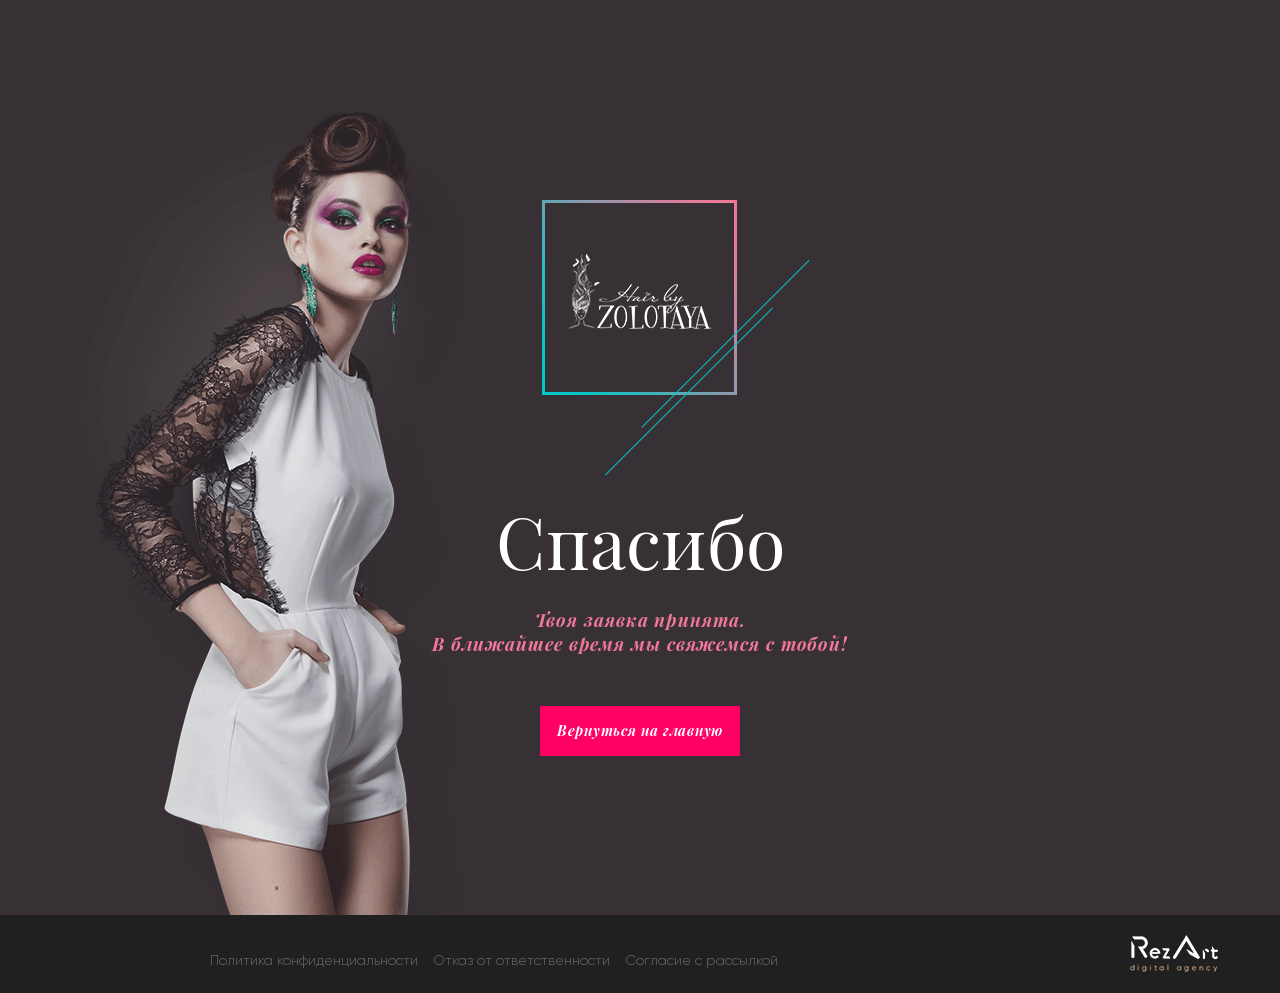
<file: success/app/index.html>
<!DOCTYPE html>
<html class="no-js" lang="ru">

<head>

    <meta charset="utf-8">

    <title>UKRAINE BEAUTY FEST 2017</title>

    <meta name="description" content="#ukrainebeautyfest - первая 12-часовая beauty сессия. 5 спикеров — легенд beauty индустрии Украины и СНГ будут делиться с Тобой своими секретами.">
    <meta name="keywords" content="ukraine beauty fest, beauty событие, бьюти событие, beauty встреча,  бьюти встреча, beauty индустрия, бьюти индустрия, Топ-стилист по волосам,  бьюти-блоггер, beauty блогер, бьюти мастер-класс, beauty мастер-класс, фешн  событие, fashion событие, Анастасия Золотая, Юлия Джулай, Рост Дикой, Диана  Глостер">

    <meta property="og:description" content="#ukrainebeautyfest - первая 12-часовая beauty сессия. 5 спикеров — легенд beauty индустрии Украины и СНГ будут делиться с Тобой своими секретами." />

    <meta property="og:image" content="http://beautyfest.com.ua//img/og.png" />
    <meta property="og:image:type" content="image/png" />
    <meta property="og:image:width" content="260" />
    <meta property="og:image:height" content="260" />

    <meta property="og:site_name" content="UKRAINE BEAUTY FEST 2017"/>
    <meta property="og:title" content="UKRAINE BEAUTY FEST 2017" />
    <meta property="og:url" content="http://beautyfest.com.ua/"/>

    <meta http-equiv="X-UA-Compatible" content="IE=edge">
    <meta name="viewport" content="width=device-width, initial-scale=1, minimum-scale=1, maximum-scale=1" />

    <link rel="apple-touch-icon" sizes="180x180" href="img/favicon/apple-touch-icon.png">
    <link rel="icon" type="image/png" href="img/favicon/favicon-32x32.png" sizes="32x32">
    <link rel="icon" type="image/png" href="img/favicon/favicon-16x16.png" sizes="16x16">
    <link rel="manifest" href="img/favicon/manifest.json">
    <link rel="shortcut icon" href="img/favicon/favicon.ico">
    <meta name="msapplication-config" content="img/favicon/browserconfig.xml">
    <meta name="theme-color" content="#f17899">




    <!-- RESET -->
    <style>html,body,div,span,applet,object,iframe,h1,h2,h3,h4,h5,h6,p,blockquote,pre,a,abbr,acronym,address,big,cite,code,del,dfn,em,img,ins,kbd,q,s,samp,small,strike,strong,sub,sup,tt,var,b,u,i,center,dl,dt,dd,ol,ul,li,fieldset,form,label,legend,table,caption,tbody,tfoot,thead,tr,th,td,article,aside,canvas,details,embed,figure,figcaption,footer,header,hgroup,menu,nav,output,ruby,section,summary,time,mark,audio,video{margin:0;padding:0;border:0;font-size:100%;font:inherit;vertical-align:baseline}article,aside,details,figcaption,figure,footer,header,hgroup,menu,nav,section{display:block}body{line-height:1}ol,ul{list-style:none}blockquote,q{quotes:none}blockquote:before,blockquote:after,q:before,q:after{content:'';content:none}table{border-collapse:collapse;border-spacing:0}*{box-sizing:border-box}html,body{height:100%;margin:0;width:100%}.container{max-width:1200px;margin:0 auto}a,button,img,input{-webkit-transition:all .5s;transition:all .5s}button,button:active,button:focus,input,input:active,input:focus,textarea,textarea:active,textarea:focus{outline:none}button,button:hover,a,a:hover{text-decoration:none;cursor:pointer}.clear{clear:both;display:block;overflow:hidden;visibility:hidden;width:0;height:0}.clearfix:before,.clearfix:after,.container:before,.container:after{content:'.';display:block;overflow:hidden;visibility:hidden;font-size:0;line-height:0;width:0;height:0}.clearfix:after,.container:after{clear:both}.left{float:left}.right{float:right}.tl{text-align:left}.tr{text-align:right}.tc{text-align:center}.flex{display:-webkit-box;display:flex;-webkit-box-align:center;align-items:center;-webkit-box-pack:center;justify-content:center}a,button,input,textarea{text-decoration:none;outline:0;border:0;-webkit-transition:color .4s ease,background-color .4s ease,background-image .4s ease,border-color .4s ease;transition:color .4s ease,background-color .4s ease,background-image .4s ease,border-color .4s ease}a:focus,button:focus,input:focus,textarea:focus{outline:0}input,textarea{-webkit-box-sizing:border-box;box-sizing:border-box}textarea{resize:none}button:hover,a:hover{cursor:pointer}</style>

    <!-- GRID -->
    <style>:before,:after{-webkit-box-sizing:border-box;-moz-box-sizing:border-box;box-sizing:border-box}.container{margin-right:auto;margin-left:auto;padding-left:15px;padding-right:15px}@media (min-width:768px){.container{width:750px}}@media (min-width:992px){.container{width:970px}}@media (min-width:1200px){.container{width:1170px}}.row{margin-left:-15px;margin-right:-15px}.col-1,.col-sm-1,.col-md-1,.col-lg-1,.col-2,.col-sm-2,.col-md-2,.col-lg-2,.col-3,.col-sm-3,.col-md-3,.col-lg-3,.col-4,.col-sm-4,.col-md-4,.col-lg-4,.col-5,.col-sm-5,.col-md-5,.col-lg-5,.col-6,.col-sm-6,.col-md-6,.col-lg-6,.col-7,.col-sm-7,.col-md-7,.col-lg-7,.col-8,.col-sm-8,.col-md-8,.col-lg-8,.col-9,.col-sm-9,.col-md-9,.col-lg-9,.col-10,.col-sm-10,.col-md-10,.col-lg-10,.col-11,.col-sm-11,.col-md-11,.col-lg-11,.col-12,.col-sm-12,.col-md-12,.col-lg-12{position:relative;min-height:1px;padding-left:15px;padding-right:15px}.col-1,.col-2,.col-3,.col-4,.col-5,.col-6,.col-7,.col-8,.col-9,.col-10,.col-11,.col-12{float:left}.col-12{width:100%}.col-11{width:91.66666667%}.col-10{width:83.33333333%}.col-9{width:75%}.col-8{width:66.66666667%}.col-7{width:58.33333333%}.col-6{width:50%}.col-5{width:41.66666667%}.col-4{width:33.33333333%}.col-3{width:25%}.col-2{width:16.66666667%}.col-1{width:8.33333333%}.col-pull-12{right:100%}.col-pull-11{right:91.66666667%}.col-pull-10{right:83.33333333%}.col-pull-9{right:75%}.col-pull-8{right:66.66666667%}.col-pull-7{right:58.33333333%}.col-pull-6{right:50%}.col-pull-5{right:41.66666667%}.col-pull-4{right:33.33333333%}.col-pull-3{right:25%}.col-pull-2{right:16.66666667%}.col-pull-1{right:8.33333333%}.col-pull-0{right:auto}.col-push-12{left:100%}.col-push-11{left:91.66666667%}.col-push-10{left:83.33333333%}.col-push-9{left:75%}.col-push-8{left:66.66666667%}.col-push-7{left:58.33333333%}.col-push-6{left:50%}.col-push-5{left:41.66666667%}.col-push-4{left:33.33333333%}.col-push-3{left:25%}.col-push-2{left:16.66666667%}.col-push-1{left:8.33333333%}.col-push-0{left:auto}.col-offset-12{margin-left:100%}.col-offset-11{margin-left:91.66666667%}.col-offset-10{margin-left:83.33333333%}.col-offset-9{margin-left:75%}.col-offset-8{margin-left:66.66666667%}.col-offset-7{margin-left:58.33333333%}.col-offset-6{margin-left:50%}.col-offset-5{margin-left:41.66666667%}.col-offset-4{margin-left:33.33333333%}.col-offset-3{margin-left:25%}.col-offset-2{margin-left:16.66666667%}.col-offset-1{margin-left:8.33333333%}.col-offset-0{margin-left:0}.clearfix:before,.clearfix:after,.container:before,.container:after,.container-fluid:before,.container-fluid:after,.row:before,.row:after{content:" ";display:table}.clearfix:after,.container:after,.container-fluid:after,.row:after{clear:both}.center-block{display:block;margin-left:auto;margin-right:auto}</style>

    <!-- FONTS+HEADER -->
    <style>@font-face{font-family:"Gilroy-Light";font-style:normal;font-weight:400;src:url(fonts/Gilroy-Light.woff2) format("woff2"),url(fonts/Gilroy-Light.woff) format("woff")}@font-face{font-family:"PlayfairDisplay-BoldItalic";font-style:normal;font-weight:400;src:url(fonts/PlayfairDisplay-BoldItalic.woff2) format("woff2"),url(fonts/PlayfairDisplay-BoldItalic.woff) format("woff")}@font-face{font-family:"PlayfairDisplay-Regular";font-style:normal;font-weight:400;src:url(fonts/PlayfairDisplay-Regular.woff2) format("woff2"),url(fonts/PlayfairDisplay-Regular.woff) format("woff")}
    body{position:relative;font:18px/24px Gilroy-Light,sans-serif;color:#838183;background-color:#fff}body.unscroll{overflow:hidden}h2{color:#373035;font-size:48px;line-height:56px;position:relative}.md-modal.md-show{opacity:1}.md-modal{opacity:0}.hidden{height:0;width:0}::-webkit-scrollbar{width:10px}::-webkit-scrollbar-track{-webkit-box-shadow:inset 0 0 20px rgba(0,0,0,0.3)}::-webkit-scrollbar-thumb{-webkit-border-radius:0;border-radius:0;background:#f17899;-webkit-box-shadow:inset 0 0 6px rgba(0,0,0,0.5)}::-webkit-scrollbar-thumb:window-inactive{background:#f17899}.text--title{font-family:"PlayfairDisplay-Regular",sans-serif}.text--italic{letter-spacing:.05em;font-family:"PlayfairDisplay-Italic",sans-serif}.text--ibold{font-family:"PlayfairDisplay-BoldItalic",sans-serif;color:#373035;letter-spacing:.05em}.text--pink{color:#f17899}.text--white{color:#fff}.title--main{font-size:24px;line-height:30px}.title--small{font-size:18px}.btn{max-width:200px;width:100%;height:50px;background-color:#ff0065;color:#fff;font:14px/24px PlayfairDisplay-BoldItalic,sans-serif;text-align:center;letter-spacing:.05em}.btn:hover{background-color:#00c8c8}.btn:active{background-color:#007b7b}section{padding-bottom:77px;position:relative;min-height:100vh;background-image:url(img/bg.png);background-position:top center;background-repeat:no-repeat;background-color:#373135;text-align:center;padding-top:200px}section .logo{margin-right:-72px}section h1{color:#fff;font-size:72px;line-height:76px;margin:20px 0 30px}section .btn{margin:50px auto 160px}footer{padding:15px 0;background-color:#202020;position:absolute;bottom:0;left:0;right:0}footer .politics{margin-top:17px}footer .politics a{color:#65666a;font-size:14px}footer .politics a:hover{color:#f17899}footer .politics a + a{margin-left:10px}footer .logo_rezart{margin-top:5px;margin-left:25px;width:80px;float:right}@media (min-width: 768px) and (max-width: 991px){footer .politics a{font-size:13px}}@media screen and (max-height: 700px){.md_large .md_content{max-height:320px}}@media (max-width: 767px){[class*='col']{width:100%}section{padding-bottom:182px;overflow:hidden;padding-top:60px;background-image:none}footer{text-align:center}footer .politics a{font-size:14px;display:block;text-align:center}footer .politics a + a{margin-left:0}footer .logo_rezart{display:inline-block;float:none;margin-top:20px;margin-left:0}div[id*='modal_politics'] h2{padding-top:70px;font-size:28px}div[id*='modal_politics'] .btn_close_modal{top:20px}}</style>

    <!-- Load CSS, CSS Localstorage & WebFonts Main Function -->
    <script>!function(a){"use strict";function b(a,b,c){a.addEventListener?a.addEventListener(b,c,!1):a.attachEvent&&a.attachEvent("on"+b,c)}function c(b,c){return a.localStorage&&localStorage[b+"_content"]&&localStorage[b+"_file"]===c}function d(b,d){if(a.localStorage&&a.XMLHttpRequest)c(b,d)?f(localStorage[b+"_content"]):e(b,d);else{var h=g.createElement("link");h.href=d,h.id=b,h.rel="stylesheet",h.type="text/css",g.getElementsByTagName("head")[0].appendChild(h),g.cookie=b}}function e(a,b){var c=new XMLHttpRequest;c.open("GET",b,!0),c.onreadystatechange=function(){4===c.readyState&&200===c.status&&(f(c.responseText),localStorage[a+"_content"]=c.responseText,localStorage[a+"_file"]=b)},c.send()}function f(a){var b=g.createElement("style");b.setAttribute("type","text/css"),g.getElementsByTagName("head")[0].appendChild(b),b.styleSheet?b.styleSheet.cssText=a:b.innerHTML=a}var g=a.document;a.loadCSS=function(a,b,c){var d,e=g.createElement("link");if(b)d=b;else{var f;f=g.querySelectorAll?g.querySelectorAll("style,link[rel=stylesheet],script"):(g.body||g.getElementsByTagName("head")[0]).childNodes,d=f[f.length-1]}var h=g.styleSheets;e.rel="stylesheet",e.href=a,e.media="only x",d.parentNode.insertBefore(e,b?d:d.nextSibling);var i=function(a){for(var b=e.href,c=h.length;c--;)if(h[c].href===b)return a();setTimeout(function(){i(a)})};return e.onloadcssdefined=i,i(function(){e.media=c||"all"}),e},a.loadLocalStorageCSS=function(e,f){c(e,f)||g.cookie.indexOf(e)>-1?d(e,f):b(a,"load",function(){d(e,f)})}}(this);</script>

<!--     <link rel="stylesheet" href="css/fonts.css"> -->
    <!-- <link rel="stylesheet" href="css/header.css"> -->
    <!-- Load CSS Start -->

    <script>loadCSS( "css/main.css?ver=1.0.0", false, "all" );</script>
    <!-- Load CSS End -->

    <!-- Load CSS Compiled without JS -->
    <noscript>
        <link rel="stylesheet" href="css/main.css">
    </noscript>

</head>
<body >


<section>
    <div class="container">
        <div class="row">
            <div class="col-12">
                <img src="img/logo.png" alt="" class="logo">
                <h1 class="text--title">Спасибо</h1>
                <p class="afterheader text--ibold text--pink">Твоя заявка принята. <br /> В ближайшее время мы свяжемся с тобой!</p>
                <a class="flex btn" href="http://beautyfest.com.ua/">Вернуться на главную</a>
            </div>
        </div>
    </div>

    <footer>
        <div class="container">
            <div class="row">
                <div class="col-9">
                    <div class="politics">
                        <a class="md-trigger" data-modal="modal_politics_one">Политика  конфиденциальности</a>
                        <a class="md-trigger" data-modal="modal_politics_two">Отказ от  ответственности</a>
                        <a class="md-trigger" data-modal="modal_politics_three">Согласие с  рассылкой</a>
                    </div>
                </div>
                <div class="col-3">
                    <a class="logo_rezart" target="_blank" href="http://rezart.com.ua/"><img src="img/logo-rezart.png" alt="Rezart Digital Agency" ></a>
                </div>
            </div>
        </div>
    </footer>
</section>



<div class="hidden">
    <div class="md-modal md-effect-8 md_large" id="modal_politics_one">
        <div class="md-content">
            <span class="btn_close_modal">
                <a class="md-close"><svg xmlns="http://www.w3.org/2000/svg" viewBox="0 0 52 52" ><style>.a{fill:#424242;}</style><path d="M26 0C11.7 0 0 11.7 0 26s11.7 26 26 26 26-11.7 26-26S40.3 0 26 0zM26 50C12.8 50 2 39.2 2 26S12.8 2 26 2s24 10.8 24 24S39.2 50 26 50z" class="a"/><path d="M35.7 16.3c-0.4-0.4-1-0.4-1.4 0L26 24.6l-8.3-8.3c-0.4-0.4-1-0.4-1.4 0s-0.4 1 0 1.4L24.6 26l-8.3 8.3c-0.4 0.4-0.4 1 0 1.4C16.5 35.9 16.7 36 17 36s0.5-0.1 0.7-0.3L26 27.4l8.3 8.3C34.5 35.9 34.7 36 35 36s0.5-0.1 0.7-0.3c0.4-0.4 0.4-1 0-1.4L27.4 26l8.3-8.3C36.1 17.3 36.1 16.7 35.7 16.3z" class="a"/></svg></a>
            </span>
            <div class="titlebox">
                <h2 class="title tc">Политика конфиденциальности</h2>
            </div>
            <div class="md_content tl">
                <p>Ваша конфиденциальность очень важна для нас. Мы хотим, чтобы Ваша работа в Интернет по возможности была максимально приятной и полезной, и Вы совершенно спокойно использовали широчайший спектр информации, инструментов и возможностей, которые предлагает Интернет.</p>
                <p>Личная информация Членов, собранная при регистрации (или в любое другое время) преимущественно используется для подготовки Продуктов или Услуг в соответствии с Вашими потребностями. Ваша информация не будет передана или продана третьим сторонам. Однако мы можем частично раскрывать личную информацию в особых случаях, описанных в &laquo;Согласии с рассылкой&raquo;</p>
                <p><strong>Какие данные собираются на сайте</strong></p>
                <p>При добровольной регистрации на получение рассылки вы отправляете свое Имя и E-mail через форму регистрации.</p>
                <p><strong>С какой целью собираются эти данные</strong></p>
                <p>Имя используется для обращения лично к вам, а ваш e-mail для отправки вам писем рассылок, новостей, полезных материалов, коммерческих предложений.</p>
                <p>Ваши имя и e-mail не передаются третьим лицам, ни при каких условиях кроме случаев, связанных с исполнением требований законодательства.</p>
                <p>Вы можете отказаться от получения писем рассылки и удалить из базы данных свои контактные данные в любой момент, кликнув на ссылку для отписки, присутствующую в каждом письме.</p>
                <p><strong>Как эти данные используются</strong></p>
                <p>При помощи этих данных собирается информация о действиях посетителей на сайте с целью улучшения его содержания, улучшения функциональных возможностей сайта и, как следствие, создания качественного контента и сервисов для посетителей.</p>
                <p>Вы можете в любой момент изменить настройки своего браузера так, чтобы браузер блокировал все файлы или оповещал об отправке этих файлов. Учтите при этом, что некоторые функции и сервисы не смогут работать должным образом.</p>
                <p><strong>Как эти данные защищаются</strong></p>
                <p>Для защиты Вашей личной информации мы используем разнообразные административные, управленческие и технические меры безопасности. Наша Компания придерживается различных международных стандартов контроля, направленных на операции с личной информацией, которые включают определенные меры контроля по защите информации, собранной в Интернет.</p>
                <p>Наших сотрудников обучают понимать и выполнять эти меры контроля, они ознакомлены с нашим Уведомлением о конфиденциальности, нормами и инструкциями.</p>
                <p>Тем не менее, несмотря на то, что мы стремимся обезопасить Вашу личную информацию, Вы тоже должны принимать меры, чтобы защитить ее.</p>
                <p>Мы настоятельно рекомендуем Вам принимать все возможные меры предосторожности во время пребывания в Интернете. Организованные нами услуги и веб-сайты предусматривают меры по защите от утечки, несанкционированного использования и изменения информации, которую мы контролируем. Несмотря на то, что мы делаем все возможное, чтобы обеспечить целостность и безопасность своей сети и систем, мы не можем гарантировать, что наши меры безопасности предотвратят незаконный доступ к этой информации хакеров сторонних организаций.</p>
                <p>В случае изменения данной политики конфиденциальности вы сможете прочитать об этих изменениях на этой странице или, в особых случаях, получить уведомление на свой e-mail.</p>
            </div>
        </div>
    </div>
    <div class="md-modal md-effect-8 md_large" id="modal_politics_two">
        <div class="md-content">
            <span class="btn_close_modal">
                <a class="md-close"><svg xmlns="http://www.w3.org/2000/svg" viewBox="0 0 52 52" ><style>.a{fill:#424242;}</style><path d="M26 0C11.7 0 0 11.7 0 26s11.7 26 26 26 26-11.7 26-26S40.3 0 26 0zM26 50C12.8 50 2 39.2 2 26S12.8 2 26 2s24 10.8 24 24S39.2 50 26 50z" class="a"/><path d="M35.7 16.3c-0.4-0.4-1-0.4-1.4 0L26 24.6l-8.3-8.3c-0.4-0.4-1-0.4-1.4 0s-0.4 1 0 1.4L24.6 26l-8.3 8.3c-0.4 0.4-0.4 1 0 1.4C16.5 35.9 16.7 36 17 36s0.5-0.1 0.7-0.3L26 27.4l8.3 8.3C34.5 35.9 34.7 36 35 36s0.5-0.1 0.7-0.3c0.4-0.4 0.4-1 0-1.4L27.4 26l8.3-8.3C36.1 17.3 36.1 16.7 35.7 16.3z" class="a"/></svg></a>
            </span>
            <div class="titlebox">
                <h2 class="title tc">Отказ от ответственности</h2>
            </div>
            <div class="md_content tl">
                <p><strong>В соответствии с действующим законодательством</strong>, Администрация отказывается от каких-либо заверений и гарантий, предоставление которых может иным образом подразумеваться, и отказывается от ответственности в отношении Сайта, Содержимого и их использования.</p>
                <p>Ни при каких обстоятельствах Администрация Сайта не будет нести ответственности ни перед какой стороной за какой-либо прямой, непрямой, особый или иной косвенный ущерб в результате любого использования информации на этом Сайте или на любом другом сайте, на который имеется гиперссылка с нашего cайта, возникновение зависимости, снижения продуктивности, увольнения или прерывания трудовой активности, а равно и отчисления из учебных учреждений, за любую упущенную выгоду, приостановку хозяйственной деятельности, потерю программ или данных в Ваших информационных системах или иным образом, возникшие в связи с доступом, использованием или невозможностью использования Сайта, Содержимого или какого-либо связанного интернет-сайта, или неработоспособностью, ошибкой, упущением, перебоем, дефектом, простоем в работе или задержкой в передаче, компьютерным вирусом или системным сбоем, даже если администрация будет явно поставлена в известность о возможности такого ущерба.</p>
                <p>Пользователь соглашается с тем, что все возможные споры будут разрешаться по нормам права.</p>
                <p>Пользователь соглашается с тем, что нормы и законы о защите прав потребителей не могут быть применимы к использованию им Сайта, поскольку он не оказывает возмездных услуг.</p>
                <p>Используя данный Сайт, Вы выражаете свое согласие с &laquo;Отказом от ответственности&raquo; и установленными Правилами и принимаете всю ответственность, которая может быть на Вас возложена.</p>
            </div>
        </div>
    </div>

    <div class="md-modal md-effect-8 md_large" id="modal_politics_three">
        <div class="md-content">
            <span class="btn_close_modal">
                <a class="md-close"><svg xmlns="http://www.w3.org/2000/svg" viewBox="0 0 52 52" ><style>.a{fill:#424242;}</style><path d="M26 0C11.7 0 0 11.7 0 26s11.7 26 26 26 26-11.7 26-26S40.3 0 26 0zM26 50C12.8 50 2 39.2 2 26S12.8 2 26 2s24 10.8 24 24S39.2 50 26 50z" class="a"/><path d="M35.7 16.3c-0.4-0.4-1-0.4-1.4 0L26 24.6l-8.3-8.3c-0.4-0.4-1-0.4-1.4 0s-0.4 1 0 1.4L24.6 26l-8.3 8.3c-0.4 0.4-0.4 1 0 1.4C16.5 35.9 16.7 36 17 36s0.5-0.1 0.7-0.3L26 27.4l8.3 8.3C34.5 35.9 34.7 36 35 36s0.5-0.1 0.7-0.3c0.4-0.4 0.4-1 0-1.4L27.4 26l8.3-8.3C36.1 17.3 36.1 16.7 35.7 16.3z" class="a"/></svg></a>
            </span>
            <div class="titlebox">
                <h2 class="title tc">Согласие с рассылкой</h2>
            </div>
            <div class="md_content tl">
                <p>Заполняя форму на нашем сайте &mdash; вы соглашаетесь с нашей политикой конфиденциальности. Также вы соглашаетесь с тем, что мы имеем право разглашать ваши личные данные в следующих случаях:</p>
                <p><strong>1) С Вашего согласия:</strong>&nbsp;Во всех остальных случаях перед передачей информации о Вас третьим сторонам наша Компания обязуется получить Ваше явное согласие. Например, наша Компания может реализовывать совместное предложение или конкурс с третьей стороной, тогда мы попросим у Вас разрешение на совместное использование Вашей личной информации с третьей стороной.</p>
                <p><strong>2) Компаниям, работающим от нашего лица:</strong>&nbsp;Мы сотрудничаем с другими компаниями, выполняющими от нашего лица функции бизнес поддержки, в связи с чем Ваша личная информация может быть частично раскрыта. Мы требуем, чтобы такие компании использовали информацию только в целях предоставления услуг по договору; им запрещается передавать данную информацию другим сторонам в ситуациях, отличных от случаев, когда это вызвано необходимостью предоставления оговоренных услуг. Примеры функций бизнес поддержки: выполнение заказов, реализация заявок, выдача призов и бонусов, проведение опросов среди клиентов и управление информационными системами. Мы также раскрываем обобщенную неперсонифицированную информацию при выборе поставщиков услуг.</p>
                <p><strong>3) Дочерним и совместным предприятиям:</strong>&nbsp;Под дочерним или совместным предприятием понимается организация, не менее 50% долевого участия которой принадлежит Компании. При передаче Вашей информации партнеру по дочернему или совместному предприятию наша Компания требует не разглашать данную информацию другим сторонам в маркетинговых целях и не использовать Вашу информацию каким-либо путем, противоречащим Вашему выбору. Если Вы указали, что не хотите получать от нашей Компании какие-либо маркетинговые материалы, то мы не будем передавать Вашу информацию своим партнерам по дочерним и совместным предприятиям для маркетинговых целей.</p>
                <p><strong>4) На совместно позиционируемых или партнерских страницах:</strong>&nbsp;Наша Компания может делиться информацией с компаниями-партнерами, вместе с которыми реализует специальные предложения и мероприятия по продвижению товара на совместно позиционируемых страницах нашего сайта. При запросе анкетных данных на таких страницах Вы получите предупреждение о передаче информации. Партнер использует любую предоставленную Вами информацию согласно собственному уведомлению о конфиденциальности, с которым Вы можете ознакомиться перед предоставлением информации о себе.</p>
                <p><strong>5) При передаче контроля над предприятием:</strong>&nbsp;Наша Компания оставляет за собой право передавать Ваши анкетные данные в связи с полной или частичной продажей или трансфертом нашего предприятия или его активов. При продаже или трансферте бизнеса наша Компания предоставит Вам возможность отказаться от передачи информации о себе. В некоторых случаях это может означать, что новая организация не сможет далее предоставлять Вам услуги или продукты, ранее предоставляемые нашей Компанией.</p>
                <p><strong>6)  При проведении мероприятий: </strong> Заполняя анкету участника на како-либо событие Компании, мы можем делиться Вашими данными с другими участниками. Это делается для удобства коммуникации между участниками мероприятия. Эти данные не будут переданы лицам, которые не являются участниками мероприятия, и которые не соответствуют пунктам в разделе «Согласие с рассылкой». </p>
                <p><strong>7) Правоохранительным органам:</strong>&nbsp;Наша Компания может без Вашего на то согласия раскрывать персональную информацию третьим сторонам по любой из следующих причин: во избежание нарушений закона, нормативных правовых актов или постановлений суда; участие в правительственных расследованиях; помощь в предотвращении мошенничества; а также укрепление или защита прав Компании или ее дочерних предприятий.</p>
                <p>Вся личная информация, которая передана Вами для регистрации на нашем сайте, может быть в любой момент изменена либо полностью удалена из нашей базы по Вашему запросу. Для этого Вам необходимо связаться с нами любым удобным для Вас способом, использую контактную информацию, размещенную в специальном разделе нашего сайта.</p>
                <p>Если Вы захотите отказаться от получения писем нашей регулярной рассылки, вы можете это сделать в любой момент с помощью специальной ссылки, которая размещается в конце каждого письма.</p>
            </div>
        </div>
    </div>
    <div class="md-modal md-effect-4" id="modal_callback_ok">

        <div class="md-content">
                <h2>Ваше сообщение успешно отправлено.</h2>
                <div class="cb tc">
                    <a class="md-close btn flex" style="margin:0 auto;"><span>Вернуться на сайт</span></a>
                </div>
            </div>
        </div>
        <a id="call_ok" class="md-trigger hidden" data-modal="modal_callback_ok"></a>
    <div class="md-overlay"></div>
  </div>
    <!-- All modals end -->



        <!--[if lt IE 9]>
        <script src="libs/html5shiv/es5-shim.min.js"></script>
        <script src="libs/html5shiv/html5shiv.min.js"></script>
        <script src="libs/html5shiv/html5shiv-printshiv.min.js"></script>
        <script src="libs/respond/respond.min.js"></script>
        <![endif]-->

    <!--[if lt IE 9]>
    <script src="libs/html5shiv/es5-shim.min.js"></script>
    <script src="libs/html5shiv/html5shiv.min.js"></script>
    <script src="libs/html5shiv/html5shiv-printshiv.min.js"></script>
    <script src="libs/respond/respond.min.js"></script>
    <![endif]-->

    <!-- Load Scripts Start -->
    <script>var scr = {"scripts":[
        {"src" : "js/libs.js", "async" : false},
        {"src" : "js/common.js", "async" : false}
        ]};!function(t,n,r){"use strict";var c=function(t){if("[object Array]"!==Object.prototype.toString.call(t))return!1;for(var r=0;r<t.length;r++){var c=n.createElement("script"),e=t[r];c.src=e.src,c.async=e.async,n.body.appendChild(c)}return!0};t.addEventListener?t.addEventListener("load",function(){c(r.scripts);},!1):t.attachEvent?t.attachEvent("onload",function(){c(r.scripts)}):t.onload=function(){c(r.scripts)}}(window,document,scr);
    </script>
    <!-- Load Scripts End -->

</body>
</html>
</file>
<file: success/app/css/fonts.css>
@font-face {
  font-family: "Gilroy-Light";
  font-style: normal;
  font-weight: normal;
  src: url("fonts/Gilroy-Light.woff2") format("woff2"), url("fonts/Gilroy-Light.woff") format("woff"); }

@font-face {
  font-family: "PlayfairDisplay-BoldItalic";
  font-style: normal;
  font-weight: normal;
  src: url("fonts/PlayfairDisplay-BoldItalic.woff2") format("woff2"), url("fonts/PlayfairDisplay-BoldItalic.woff") format("woff"); }

@font-face {
  font-family: "PlayfairDisplay-Italic";
  font-style: normal;
  font-weight: normal;
  src: url("fonts/PlayfairDisplay-Italic.woff2") format("woff2"), url("fonts/PlayfairDisplay-Italic.woff") format("woff"); }

@font-face {
  font-family: "PlayfairDisplay-Regular";
  font-style: normal;
  font-weight: normal;
  src: url("fonts/PlayfairDisplay-Regular.woff2") format("woff2"), url("fonts/PlayfairDisplay-Regular.woff") format("woff"); }
</file>
<file: success/app/css/header.css>
body {
  position: relative;
  font: 18px/24px "Gilroy-Light", sans-serif;
  color: #838183;
  background-color: #fff; }

body.unscroll {
  overflow: hidden; }

h2 {
  color: #373035;
  font-size: 48px;
  line-height: 56px;
  position: relative; }

.md-modal.md-show {
  opacity: 1; }

.md-modal {
  opacity: 0; }

.hidden {
  height: 0;
  width: 0; }

/* SCROLL BAR STYLES*/
::-webkit-scrollbar {
  width: 10px; }

/* Track */
::-webkit-scrollbar-track {
  -webkit-box-shadow: inset 0 0 20px rgba(0, 0, 0, 0.3); }

/* Handle */
::-webkit-scrollbar-thumb {
  -webkit-border-radius: 0px;
  border-radius: 0px;
  background: #f17899;
  -webkit-box-shadow: inset 0 0 6px rgba(0, 0, 0, 0.5); }

::-webkit-scrollbar-thumb:window-inactive {
  background: #f17899; }

.text--title {
  font-family: "PlayfairDisplay-Regular", sans-serif; }

.text--italic {
  letter-spacing: .05em;
  font-family: "PlayfairDisplay-Italic", sans-serif; }

.text--ibold {
  font-family: "PlayfairDisplay-BoldItalic", sans-serif;
  color: #373035;
  letter-spacing: .05em; }

.text--pink {
  color: #f17899; }

.text--white {
  color: #fff; }

.title--main {
  font-size: 24px;
  line-height: 30px; }

.title--small {
  font-size: 18px; }

.btn {
  max-width: 200px;
  width: 100%;
  height: 50px;
  background-color: #ff0065;
  color: #fff;
  font: 14px/24px "PlayfairDisplay-BoldItalic", sans-serif;
  text-align: center;
  letter-spacing: 0.05em; }
  .btn:hover {
    background-color: #00c8c8; }
  .btn:active {
    background-color: #007b7b; }

section {
  padding-bottom: 77px;
  position: relative;
  min-height: 100vh;
  background-image: url(img/bg.png);
  background-position: top center;
  background-repeat: no-repeat;
  background-color: #373135;
  text-align: center;
  padding-top: 200px; }
  section .logo {
    margin-right: -72px; }
  section h1 {
    color: #ffffff;
    font-size: 72px;
    line-height: 76px;
    margin: 20px 0 30px; }
  section .btn {
    margin: 50px auto 160px; }

footer {
  padding: 15px 0 15px;
  background-color: #202020;
  position: absolute;
  bottom: 0;
  left: 0;
  right: 0; }
  footer .politics {
    margin-top: 17px; }
    footer .politics a {
      color: #65666a;
      font-size: 14px; }
    footer .politics a:hover {
      color: #f17899; }
    footer .politics a + a {
      margin-left: 10px; }
  footer .logo_rezart {
    margin-top: 5px;
    margin-left: 25px;
    width: 80px;
    float: right; }

@media (min-width: 768px) and (max-width: 991px) {
  footer .politics a {
    font-size: 13px; } }

@media screen and (max-height: 700px) {
  .md_large .md_content {
    max-height: 320px; } }

@media (max-width: 767px) {
  [class*='col'] {
    width: 100%; }
  section {
    padding-bottom: 182px;
    overflow: hidden;
    padding-top: 60px;
    background-image: none; }
  footer {
    text-align: center; }
    footer .politics a {
      font-size: 14px;
      display: block;
      text-align: center; }
    footer .politics a + a {
      margin-left: 0; }
    footer .logo_rezart {
      display: inline-block;
      float: none;
      margin-top: 20px;
      margin-left: 0; }
  div[id*='modal_politics'] h2 {
    padding-top: 70px;
    font-size: 28px; }
  div[id*='modal_politics'] .btn_close_modal {
    top: 20px; } }
</file>
<file: success/app/css/main.css>
@import url(../libs/niftymodal/component.css);
.hidden {
  height: 0;
  width: 0; }

div[id*="modal_politics"] {
  text-align: center; }
  div[id*="modal_politics"] h2 {
    padding-top: 50px; }

.md_large {
  max-width: 100%;
  width: 90%; }

.md_large .md-content > div.md_content {
  padding: 0px 40px 0px; }

.md_large .md-content p {
  font-size: 0.9em;
  line-height: 1.4; }

.md_large .md-content p:first-child {
  padding-top: 24px; }

.md_large .md-content p:last-child {
  padding-bottom: 24px; }

.md_large .md_content {
  max-height: 680px;
  overflow: auto;
  padding-top: 24px; }

.md_content:before {
  content: "";
  position: absolute;
  width: 100%;
  left: 0;
  height: 24px;
  background-image: -webkit-gradient(linear, 0 0, 0 100%, from(white), to(rgba(255, 255, 255, 0)));
  background-image: -webkit-linear-gradient(top, white, rgba(255, 255, 255, 0));
  background-image: -webkit-gradient(linear, left top, left bottom, from(white), to(rgba(255, 255, 255, 0)));
  background-image: linear-gradient(to bottom, white, rgba(255, 255, 255, 0));
  background-repeat: repeat-x; }

.md_content:after {
  content: "";
  position: absolute;
  width: 100%;
  left: 0;
  height: 24px;
  bottom: 0;
  background-image: -webkit-gradient(linear, 0 0, 0 100%, from(rgba(255, 255, 255, 0)), to(white));
  background-image: -webkit-linear-gradient(top, rgba(255, 255, 255, 0), white);
  background-image: -webkit-gradient(linear, left top, left bottom, from(rgba(255, 255, 255, 0)), to(white));
  background-image: linear-gradient(to bottom, rgba(255, 255, 255, 0), white);
  background-repeat: repeat-x; }

.md-content h2 {
  text-align: center; }

.md_bottom {
  padding: 12px 0 0 0; }

.md-content .form_input {
  width: 45%; }

.form_icon {
  position: absolute;
  width: 40px;
  color: #cfcfcf; }

.form_icon i {
  font-size: 18px;
  line-height: 54px; }

.allert, .allert_tell {
  position: absolute;
  z-index: 20;
  top: 50%;
  margin-top: -10px;
  display: block;
  right: 15px;
  height: 20px;
  width: 20px;
  color: #FF6565;
  cursor: default; }

.allert:hover, .allert_tell:hover {
  text-decoration: none; }

.allert span, .allert_tell span {
  display: none;
  opacity: 0;
  padding: 5px;
  margin-left: 5px;
  line-height: 14px;
  color: #000;
  font-style: italic;
  font-size: 13px;
  -webkit-border-radius: 4px;
  border-radius: 4px;
  -webkit-transition: all 0.5s;
  transition: all 0.5s;
  min-width: 140px;
  text-align: center; }

.allert:hover span, .allert_tell:hover span {
  border: 1px solid #FF6565;
  background: #fff;
  display: inline;
  position: absolute;
  color: #4e4e4e;
  right: 24px;
  top: -2px;
  opacity: 1; }

.btn_close_modal {
  position: absolute;
  right: 10px;
  z-index: 10;
  top: 10px;
  display: block;
  width: 40px;
  height: 40px;
  text-align: center;
  font-size: 18px;
  margin: 0 auto 20px;
  cursor: pointer;
  -webkit-transition: -webkit-transform 1s;
  transition: -webkit-transform 1s;
  transition: transform 1s;
  transition: transform 1s, -webkit-transform 1s;
  -webkit-transform-origin: 50% 50%;
  -ms-transform-origin: 50% 50%;
  transform-origin: 50% 50%; }
  .btn_close_modal svg {
    width: 40px; }
  .btn_close_modal a {
    color: #000;
    -webkit-transition: all .3s;
    transition: all .3s; }
    .btn_close_modal a svg .a {
      -webkit-transition: all .3s;
      transition: all .3s;
      fill: #d4d4d4; }
  .btn_close_modal a:hover {
    color: #000; }
    .btn_close_modal a:hover svg .a {
      fill: #f17899; }

.t_small {
  font-size: 14px; }
</file>
